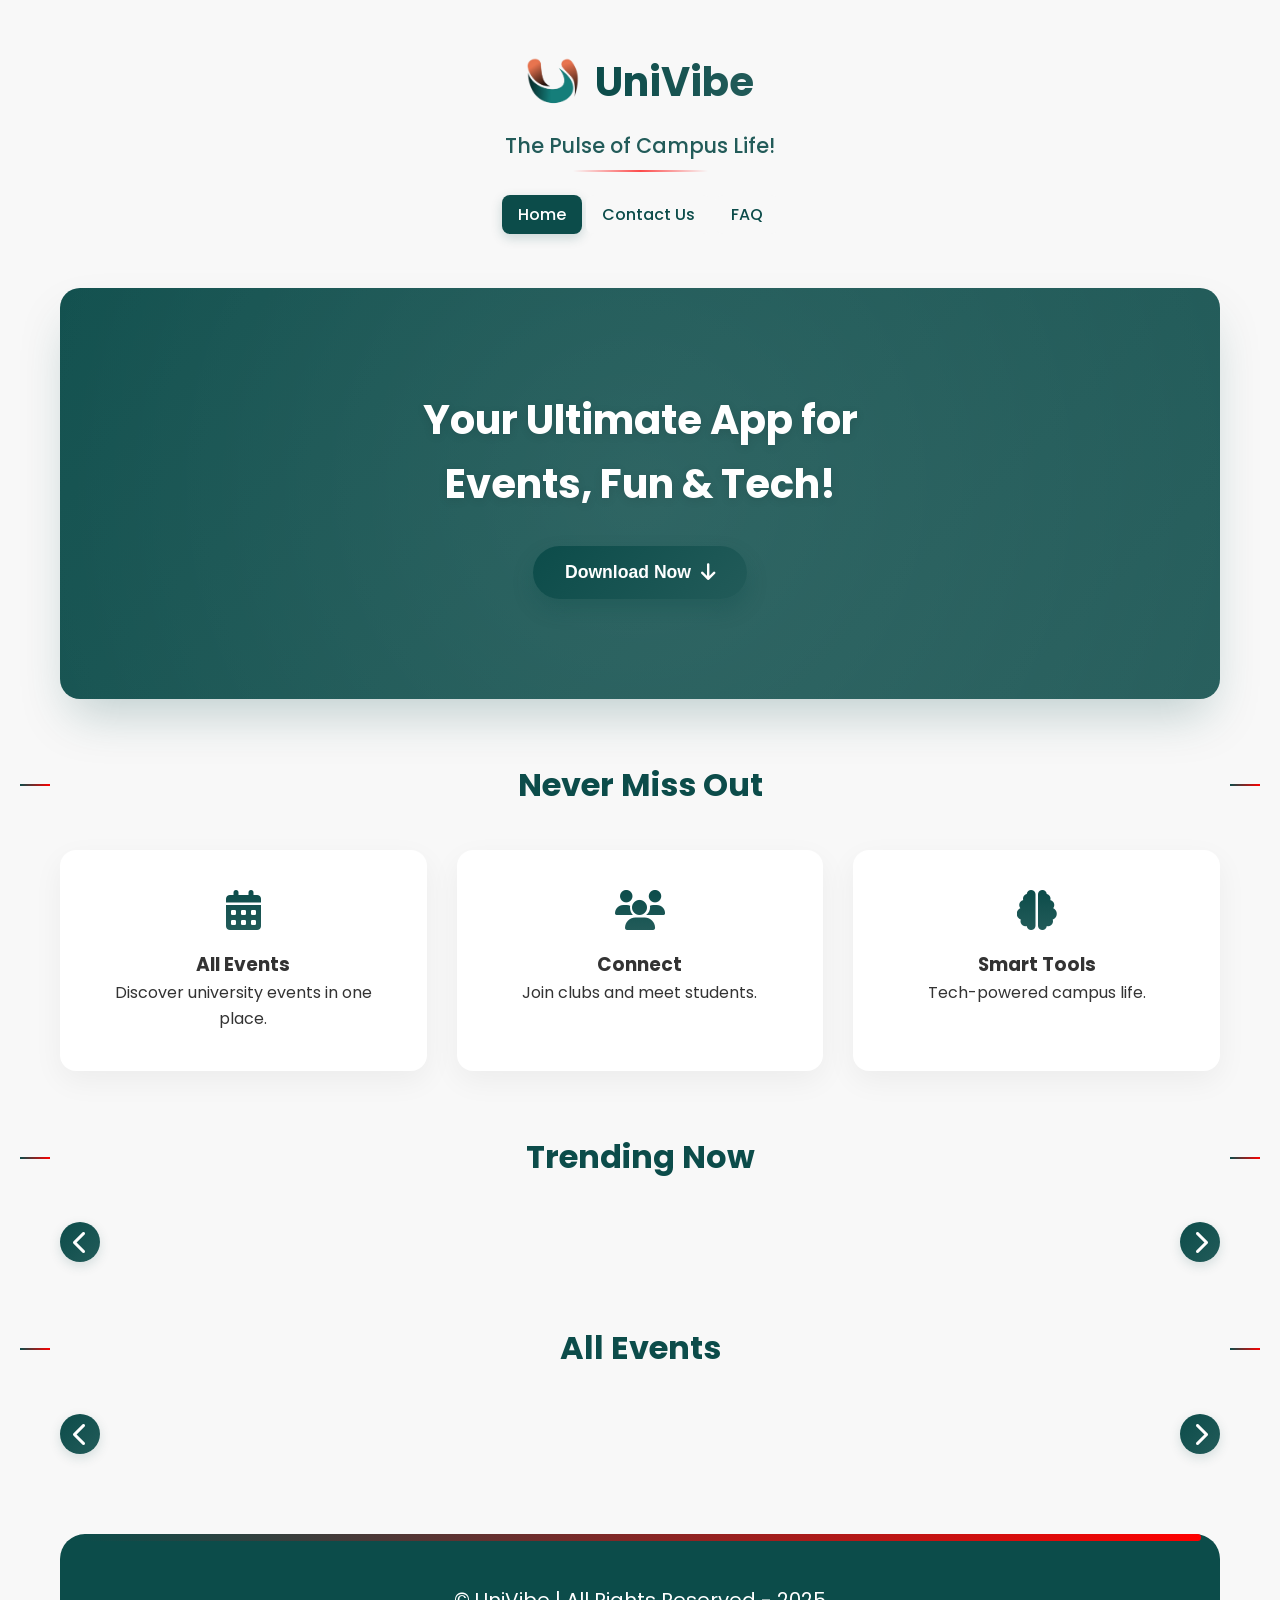
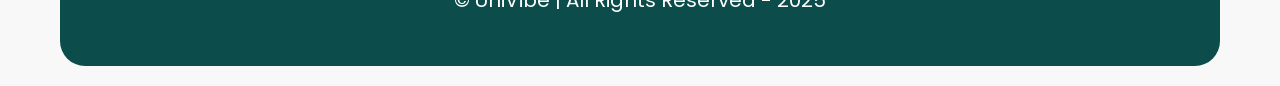
<file: index.html>
<!DOCTYPE html>
<html lang="en">
<head>
    <meta charset="UTF-8">
    <meta name="viewport" content="width=device-width, initial-scale=1.0">
    <title>UniVibe - The Pulse of Campus Life!</title>
    <link rel="icon" type="image/x-icon" href="univibe_logo.ico">
    <link rel="stylesheet" href="https://cdnjs.cloudflare.com/ajax/libs/font-awesome/6.4.0/css/all.min.css">
    <link href="https://fonts.googleapis.com/css2?family=Poppins:wght@300;400;500;600;700&display=swap" rel="stylesheet">
    <link rel="stylesheet" href="styles.css">
</head>
<body>
    <div class="app-container">
        <header class="app-header">
            <div class="header-content">
                <div class="logo-container">
                    <img src="univibe_logo.png" alt="UniVibe Logo" class="logo" id="logo">
                    <h1>UniVibe</h1>
                </div>
                <p class="tagline">The Pulse of Campus Life!</p>
                <nav class="main-nav">
                    <a href="index.html" class="nav-link active">Home</a>
                    <a href="contact.html" class="nav-link">Contact Us</a>
                    <a href="faq.html" class="nav-link">FAQ</a>
                </nav>
            </div>
        </header>

        <section class="hero">
            <div class="hero-content">
                <h2>Your Ultimate App for<br>Events, Fun & Tech!</h2>
                <div class="cta-buttons">
                    <button class="cta-button pulse">
                        <span>Download Now</span>
                        <i class="fas fa-arrow-down"></i>
                    </button>
                </div>
            </div>
        </section>
        <section class="features">
            <h2 class="section-title">Never Miss Out</h2>
            <div class="features-grid">
                <div class="feature-card">
                    <i class="fas fa-calendar-alt feature-icon"></i>
                    <h3>All Events</h3>
                    <p>Discover university events in one place.</p>
                </div>
                <div class="feature-card">
                    <i class="fas fa-users feature-icon"></i>
                    <h3>Connect</h3>
                    <p>Join clubs and meet students.</p>
                </div>
                <div class="feature-card">
                    <i class="fas fa-brain feature-icon"></i>
                    <h3>Smart Tools</h3>
                    <p>Tech-powered campus life.</p>
                </div>
            </div>
        </section>
        <section class="trending">
            <h2 class="section-title">Trending Now</h2>
            <div class="carousel-nav">
                <button id="trendingLeft" class="carousel-arrow"><i class="fas fa-chevron-left"></i></button>
                <div class="events-grid" id="trendingGrid"></div>
                <button id="trendingRight" class="carousel-arrow"><i class="fas fa-chevron-right"></i></button>
            </div>
        </section>

        <section class="popular-events">
            <h2 class="section-title">All Events</h2>
            <div class="carousel-nav">
                <button id="carouselLeft" class="carousel-arrow"><i class="fas fa-chevron-left"></i></button>
                <div class="events-grid" id="eventsGrid"></div>
                <button id="carouselRight" class="carousel-arrow"><i class="fas fa-chevron-right"></i></button>
            </div>
            <button id="seeMoreEvents" class="cta-button" style="display:none; margin: 30px auto 0 auto;">See More</button>
        </section>
        <footer class="app-footer">
            <p>© UniVibe | All Rights Reserved - 2025</p>
        </footer>
    </div>
    <script src="api-client.js"></script>
    <script src="script.js"></script>
</body>
</html>
</file>
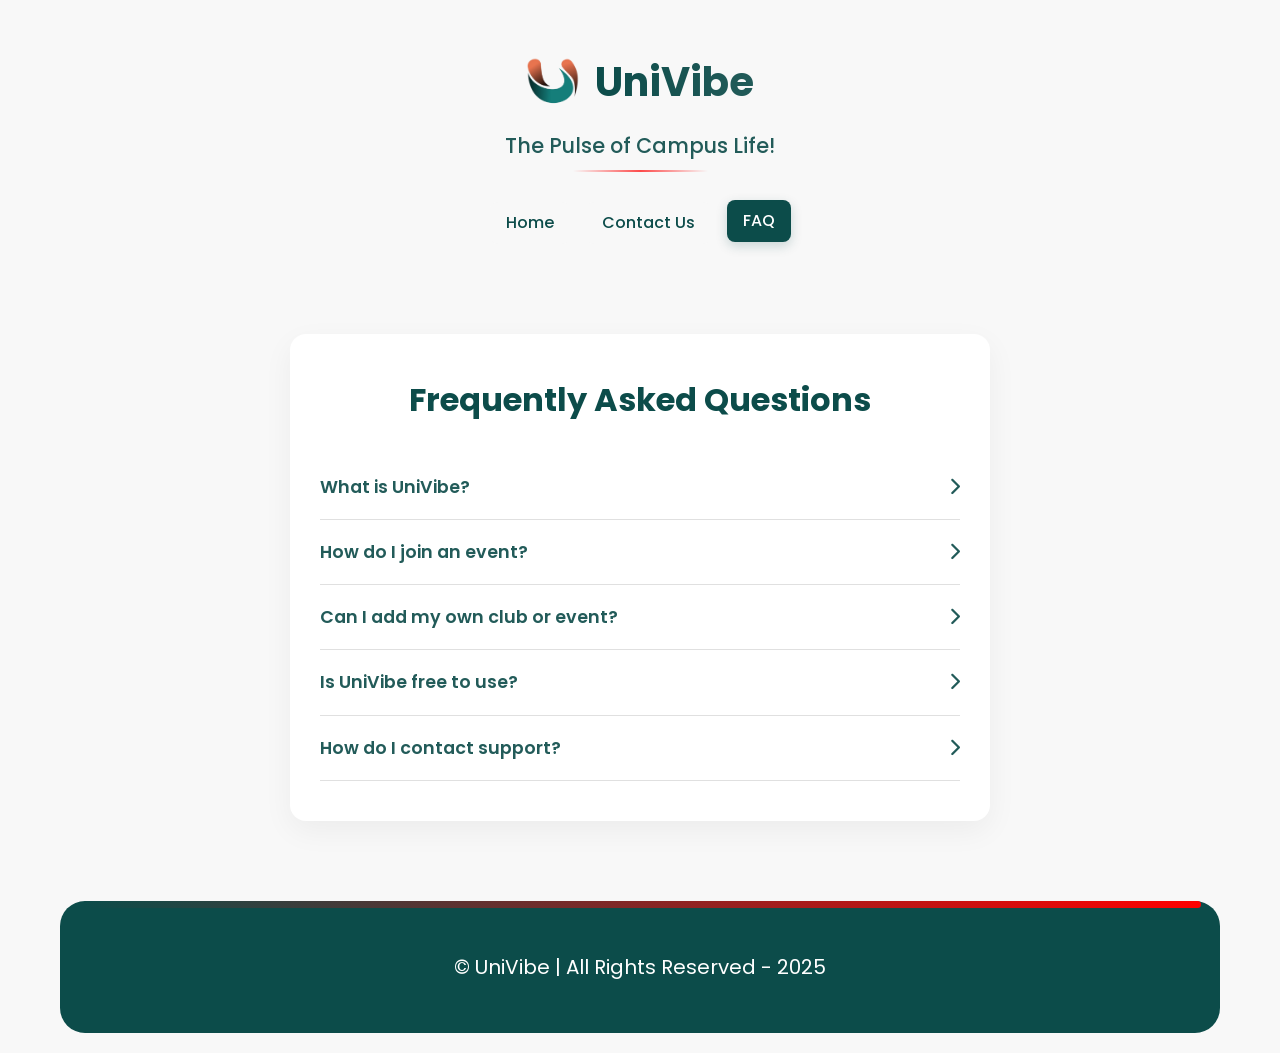
<file: faq.html>
<!DOCTYPE html>
<html lang="en">
<head>
    <meta charset="UTF-8">
    <meta name="viewport" content="width=device-width, initial-scale=1.0">
    <title>FAQ - UniVibe</title>
    <link rel="icon" type="image/x-icon" href="univibe_logo.ico">
    <link rel="stylesheet" href="https://cdnjs.cloudflare.com/ajax/libs/font-awesome/6.4.0/css/all.min.css">
    <link href="https://fonts.googleapis.com/css2?family=Poppins:wght@300;400;500;600;700&display=swap" rel="stylesheet">
    <link rel="stylesheet" href="styles.css">
    <style>
        .faq-section {
            max-width: 700px;
            margin: 60px auto;
            background: var(--white);
            border-radius: 16px;
            box-shadow: 0 10px 30px rgba(0, 0, 0, 0.05);
            padding: 40px 30px;
        }
        .faq-title {
            text-align: center;
            color: var(--primary-dark);
            font-size: 2rem;
            margin-bottom: 30px;
        }
        .faq-item {
            border-bottom: 1px solid #e0e0e0;
            padding: 18px 0;
        }
        .faq-question {
            font-weight: 600;
            font-size: 1.1rem;
            color: var(--primary-medium);
            cursor: pointer;
            display: flex;
            align-items: center;
            justify-content: space-between;
            transition: color 0.3s;
        }
        .faq-question:hover {
            color: var(--accent-red);
        }
        .faq-answer {
            max-height: 0;
            overflow: hidden;
            opacity: 0;
            transition: max-height 0.5s cubic-bezier(0.4,0,0.2,1), opacity 0.4s;
            color: var(--text-dark);
            font-size: 1rem;
            margin-top: 0;
        }
        .faq-item.active .faq-answer {
            max-height: 300px;
            opacity: 1;
            margin-top: 12px;
        }
        .faq-toggle {
            transition: transform 0.4s;
        }
        .faq-item.active .faq-toggle {
            transform: rotate(90deg);
            color: var(--accent-red);
        }
        .main-nav {
            display: flex;
            justify-content: center;
            gap: 16px;
            margin-top: 20px;
        }
    </style>
</head>
<body>
    <div class="app-container">
        <header class="app-header">
            <div class="header-content">
                <div class="logo-container">
                    <img src="univibe_logo.png" alt="UniVibe Logo" class="logo" id="logo">
                    <h1>UniVibe</h1>
                </div>
                <p class="tagline">The Pulse of Campus Life!</p>
                <nav class="main-nav">
                    <a href="index.html" class="nav-link">Home</a>
                    <a href="contact.html" class="nav-link">Contact Us</a>
                    <a href="faq.html" class="nav-link active">FAQ</a>
                </nav>
            </div>
        </header>
        <section class="faq-section">
            <h2 class="faq-title">Frequently Asked Questions</h2>
            <div class="faq-item">
                <div class="faq-question">What is UniVibe?<span class="faq-toggle"><i class="fas fa-chevron-right"></i></span></div>
                <div class="faq-answer">UniVibe is your all-in-one platform for discovering, joining, and managing university events and clubs. Stay connected and never miss out on campus life!</div>
            </div>
            <div class="faq-item">
                <div class="faq-question">How do I join an event?<span class="faq-toggle"><i class="fas fa-chevron-right"></i></span></div>
                <div class="faq-answer">Simply click the "Join Now" button on any event card. You'll be guided through the registration process or redirected to the event's details page.</div>
            </div>
            <div class="faq-item">
                <div class="faq-question">Can I add my own club or event?<span class="faq-toggle"><i class="fas fa-chevron-right"></i></span></div>
                <div class="faq-answer">Yes! Use the "Contact Us" page to submit your club or event. Our team will review your submission and get in touch with you for verification.</div>
            </div>
            <div class="faq-item">
                <div class="faq-question">Is UniVibe free to use?<span class="faq-toggle"><i class="fas fa-chevron-right"></i></span></div>
                <div class="faq-answer">Absolutely! UniVibe is free for all students and clubs. Enjoy all features without any charges.</div>
            </div>
            <div class="faq-item">
                <div class="faq-question">How do I contact support?<span class="faq-toggle"><i class="fas fa-chevron-right"></i></span></div>
                <div class="faq-answer">You can reach out to us anytime via the "Contact Us" page. We aim to respond to all queries within 24 hours.</div>
            </div>
        </section>
        <footer class="app-footer">
            <p>© UniVibe | All Rights Reserved - 2025</p>
        </footer>
    </div>
    <script>
        // FAQ accordion effect
        document.querySelectorAll('.faq-question').forEach(q => {
            q.addEventListener('click', function() {
                const item = this.parentElement;
                item.classList.toggle('active');
                // Close others
                document.querySelectorAll('.faq-item').forEach(other => {
                    if (other !== item) other.classList.remove('active');
                });
            });
        });
        // Logo click effect
        document.addEventListener('DOMContentLoaded', function() {
            const logo = document.getElementById('logo');
            if (logo) {
                logo.addEventListener('click', () => {
                    logo.style.transform = 'rotate(360deg)';
                    setTimeout(() => {
                        logo.style.transform = '';
                    }, 1000);
                });
            }
        });
    </script>
</body>
</html>
</file>
<file: styles.css>
:root {
    --primary-dark: #0C4C4A;
    --primary-medium: #225B59;
    --accent-red: #FF0000;
    --black: #000000;
    --white: #FFFFFF;
    --light-bg: #F8F8F8;
    --text-dark: #333333;
    --text-light: #777777;
}

* {
    margin: 0;
    padding: 0;
    box-sizing: border-box;
}

body {
    font-family: 'Poppins', sans-serif;
    background-color: var(--light-bg);
    color: var(--text-dark);
    line-height: 1.6;
}

.app-container {
    max-width: 1200px;
    margin: 0 auto;
    padding: 20px;
}

.app-header {
    text-align: center;
    padding: 30px 0;
    position: relative;
}

.header-content {
    display: flex;
    flex-direction: column;
    align-items: center;
    gap: 10px;
}

.logo-container {
    display: flex;
    align-items: center;
    gap: 15px;
}

.logo {
    height: 50px;
    transition: all 0.4s cubic-bezier(0.68, -0.6, 0.32, 1.6);
}

.logo:hover {
    transform: rotate(15deg) scale(1.1);
    filter: drop-shadow(0 5px 15px rgba(12, 76, 74, 0.3));
}

.app-header h1 {
    font-size: 2.5rem;
    background: linear-gradient(to right, var(--primary-dark), var(--primary-medium));
    -webkit-background-clip: text;
    background-clip: text;
    color: transparent;
    font-weight: 700;
}

.tagline {
    font-size: 1.3rem;
    color: var(--primary-medium);
    font-weight: 500;
    position: relative;
    margin-top: 5px;
}

.tagline::after {
    content: '';
    display: block;
    width: 50%;
    height: 2px;
    background: linear-gradient(to right, transparent, var(--accent-red), transparent);
    margin: 8px auto 0;
    opacity: 0.7;
}

.main-nav {
    margin-top: 20px;
}

.nav-link {
    color: var(--primary-dark);
    text-decoration: none;
    font-weight: 500;
    padding: 8px 16px;
    border-radius: 8px;
    transition: all 0.3s ease;
    background: var(--light-bg);
}

.nav-link:hover {
    background: var(--primary-dark);
    color: var(--white);
    transform: translateY(-2px);
    box-shadow: 0 4px 12px rgba(12, 76, 74, 0.2);
}

.nav-link.active {
    background: var(--primary-dark);
    color: var(--white) !important;
    transform: translateY(-2px);
    box-shadow: 0 4px 12px rgba(12, 76, 74, 0.2);
}

.hero {
    background: linear-gradient(135deg, var(--primary-dark), var(--primary-medium));
    color: var(--white);
    padding: 100px 20px;
    margin: 30px 0;
    border-radius: 20px;
    text-align: center;
    position: relative;
    overflow: hidden;
    box-shadow: 0 25px 50px -12px rgba(12, 76, 74, 0.25);
}

.hero::before {
    content: '';
    position: absolute;
    top: -50%;
    left: -50%;
    width: 200%;
    height: 200%;
    background: radial-gradient(circle, rgba(255,255,255,0.1) 0%, rgba(255,255,255,0) 70%);
    animation: rotate 15s linear infinite;
}

@keyframes rotate {
    0% { transform: rotate(0deg); }
    100% { transform: rotate(360deg); }
}

.hero h2 {
    font-size: 2.5rem;
    margin-bottom: 30px;
    position: relative;
    text-shadow: 0 2px 10px rgba(0,0,0,0.1);
}

.cta-button {
    background: linear-gradient(135deg, var(--primary-dark), var(--primary-medium));
    color: white;
    border: none;
    padding: 16px 32px;
    border-radius: 50px;
    font-size: 1.1rem;
    font-weight: 600;
    cursor: pointer;
    position: relative;
    overflow: hidden;
    box-shadow: 0 10px 20px rgba(12, 76, 74, 0.3);
    transition: all 0.4s cubic-bezier(0.25, 0.8, 0.25, 1);
    display: inline-flex;
    align-items: center;
    justify-content: center;
    gap: 10px;
    z-index: 1;
}

.cta-button::before {
    content: '';
    position: absolute;
    top: 0;
    left: 0;
    width: 100%;
    height: 100%;
    background: linear-gradient(135deg, var(--primary-medium), var(--accent-red));
    opacity: 0;
    transition: opacity 0.4s ease;
    z-index: -1;
}

.cta-button:hover {
    transform: translateY(-3px);
    box-shadow: 0 15px 30px rgba(12, 76, 74, 0.4);
}

.cta-button:hover::before {
    opacity: 1;
}

.cta-button i {
    font-size: 1.2rem;
    transition: transform 0.3s ease;
}

.cta-button:hover i {
    transform: translateX(5px);
}

@keyframes pulse {
    0% { transform: translateY(0) scale(1); box-shadow: 0 0 0 0 rgba(255, 0, 0, 0.4); }
    50% { transform: translateY(-5px) scale(1.05); box-shadow: 0 10px 25px rgba(255, 0, 0, 0.3); }
    100% { transform: translateY(0) scale(1); box-shadow: 0 0 0 0 rgba(255, 0, 0, 0); }
}

.pulse {
    animation: pulse 2s infinite;
}

.features {
    margin: 60px 0;
}

.section-title {
    text-align: center;
    margin: 0 auto 40px;
    color: var(--primary-dark);
    position: relative;
    font-size: 2rem;
}

.section-title::before,
.section-title::after {
    content: '';
    position: absolute;
    top: 50%;
    width: 30px;
    height: 2px;
    background: linear-gradient(to right, var(--primary-dark), var(--accent-red));
}

.section-title::before {
    left: -40px;
}

.section-title::after {
    right: -40px;
}

.features-grid {
    display: grid;
    grid-template-columns: repeat(auto-fit, minmax(300px, 1fr));
    gap: 30px;
}

.feature-card {
    background: var(--white);
    border-radius: 16px;
    padding: 40px 30px;
    text-align: center;
    box-shadow: 0 10px 30px rgba(0, 0, 0, 0.05);
    transition: all 0.4s ease;
    position: relative;
    overflow: hidden;
}

.feature-card::after {
    content: '';
    position: absolute;
    bottom: 0;
    left: 0;
    width: 100%;
    height: 4px;
    background: linear-gradient(to right, var(--primary-dark), var(--accent-red));
    transform: scaleX(0);
    transform-origin: left;
    transition: transform 0.4s ease;
}

.feature-card:hover {
    transform: translateY(-10px);
    box-shadow: 0 15px 35px rgba(0, 0, 0, 0.1);
}

.feature-card:hover::after {
    transform: scaleX(1);
}

.feature-icon {
    font-size: 2.5rem;
    background: linear-gradient(to bottom, var(--primary-dark), var(--primary-medium));
    -webkit-background-clip: text;
    background-clip: text;
    color: transparent;
    margin-bottom: 20px;
}

.trending, .popular-events {
    margin: 60px 0;
}

.event-card {
    background: var(--white);
    border-radius: 16px;
    overflow: hidden;
    box-shadow: 0 10px 30px rgba(0, 0, 0, 0.05);
    transition: all 0.4s ease;
    max-width: 400px;
    min-width: 320px;
    width: 100%;
    min-height: 480px;
    display: flex;
    flex-direction: column;
    margin: 0 auto;
    position: relative;
}

.event-card:hover {
    transform: translateY(-5px);
    box-shadow: 0 15px 35px rgba(0, 0, 0, 0.1);
}

.event-image {
    height: 220px;
    min-height: 220px;
    max-height: 220px;
    background-size: cover;
    background-position: center;
    position: relative;
}

.event-image::after {
    content: '';
    position: absolute;
    bottom: 0;
    left: 0;
    width: 100%;
    height: 50%;
    background: linear-gradient(to top, rgba(0,0,0,0.7), transparent);
}

.event-category {
    position: absolute;
    top: 15px;
    right: 15px;
    background: var(--accent-red);
    color: white;
    padding: 5px 15px;
    border-radius: 20px;
    font-size: 0.8rem;
    font-weight: bold;
    z-index: 1;
}

.event-details {
    flex: 1;
    padding: 30px;
    display: flex;
    flex-direction: column;
    justify-content: flex-start;
    position: relative;
    padding-bottom: 76px;
}

.event-date {
    color: var(--primary-medium);
    font-size: 0.9rem;
    margin-bottom: 10px;
    font-weight: 500;
}

.event-details h3 {
    color: var(--primary-dark);
    font-size: 1.5rem;
    margin-bottom: 15px;
}

.event-button {
    background: linear-gradient(to right, var(--primary-dark), var(--primary-medium));
    color: white;
    border: none;
    padding: 10px 22px;
    border-radius: 8px;
    font-weight: 500;
    cursor: pointer;
    transition: all 0.3s ease;
    display: inline-block;
    font-size: 1rem;
    width: auto;
    box-shadow: 0 2px 8px rgba(12, 76, 74, 0.10);
    position: absolute;
    left: 30px;
    bottom: 30px;
    margin-top: 0;
    align-self: auto;
}

.event-button:hover {
    transform: translateY(-2px);
    box-shadow: 0 5px 15px rgba(12, 76, 74, 0.3);
}

.event-details::after {
    content: '';
    display: block;
    height: 16px;
    width: 100%;
}

.events-grid {
    display: grid;
    grid-template-columns: repeat(auto-fill, minmax(300px, 1fr));
    gap: 30px;
    transition: transform 0.5s cubic-bezier(0.4,0,0.2,1), opacity 0.5s;
}

.app-footer {
    background: var(--primary-dark);
    color: var(--white);
    padding: 50px 0;
    margin-top: 80px;
    text-align: center;
    position: relative;
    border-radius: 25px;
    font-size: 20px;
}

.app-footer::before {
    content: '';
    position: absolute;
    top: 0px;
    left: 2%;
    width: 96.4%;
    height: 7px;
    background: linear-gradient(to right, var(--primary-dark), var(--accent-red));
    border-radius: 40px;
}

.social-links {
    margin-top: 20px;
}

.social-links a {
    color: var(--white);
    font-size: 1.3rem;
    margin: 0 15px;
    transition: all 0.3s ease;
    display: inline-block;
}

.social-links a:hover {
    color: var(--accent-red);
    transform: translateY(-3px);
}

@media (max-width: 768px) {
    .app-header h1 {
        font-size: 2rem;
    }
    
    .tagline {
        font-size: 1.1rem;
    }
    
    .hero h2 {
        font-size: 1.8rem;
    }
    
    .section-title {
        font-size: 1.5rem;
    }
    
    .section-title::before,
    .section-title::after {
        width: 20px;
    }
    
    .section-title::before {
        left: -25px;
    }
    
    .section-title::after {
        right: -25px;
    }
    
    .event-card {
        flex-direction: column;
    }
    
    .event-image {
        height: 200px;
        width: 100%;
    }
    .app-footer{
        font-size: 16px;
    }
    .app-footer::before{
        width: 89.5%;
        left:5.5%;
    }
    .carousel-arrow {
        display: none !important;
    }
    .carousel-nav .events-grid {
        grid-template-columns: 1fr;
    }
}

.contact-form {
    margin: 60px 0;
    padding: 40px 0;
}

.contact-form-container {
    max-width: 600px;
    margin: 0 auto;
    padding: 30px;
    background: var(--white);
    border-radius: 16px;
    box-shadow: 0 10px 30px rgba(0, 0, 0, 0.05);
}

.form-group {
    margin-bottom: 25px;
}

.form-group label {
    display: block;
    margin-bottom: 8px;
    color: var(--primary-dark);
    font-weight: 500;
}

.form-group input,
.form-group select,
.form-group textarea {
    width: 100%;
    padding: 12px 15px;
    border: 2px solid #e0e0e0;
    border-radius: 8px;
    font-family: 'Poppins', sans-serif;
    font-size: 1rem;
    color: var(--text-dark);
    background-color: var(--light-bg);
    transition: all 0.3s ease;
}

.form-group input:focus,
.form-group select:focus,
.form-group textarea:focus {
    outline: none;
    border-color: var(--primary-medium);
    box-shadow: 0 0 0 3px rgba(34, 91, 89, 0.1);
}

.form-group textarea {
    resize: vertical;
    min-height: 120px;
}

.file-hint {
    display: block;
    margin-top: 5px;
    color: var(--text-light);
    font-size: 0.85rem;
}

input[type="file"] {
    width: 100%;
    padding: 10px;
    border: 2px dashed var(--primary-medium);
    border-radius: 8px;
    background-color: var(--light-bg);
    cursor: pointer;
    transition: all 0.3s ease;
}

input[type="file"]:hover {
    border-color: var(--primary-dark);
    background-color: rgba(34, 91, 89, 0.05);
}

input[type="file"]::file-selector-button {
    background-color: var(--primary-medium);
    color: white;
    padding: 8px 16px;
    border: none;
    border-radius: 4px;
    cursor: pointer;
    margin-right: 10px;
    transition: all 0.3s ease;
}

input[type="file"]::file-selector-button:hover {
    background-color: var(--primary-dark);
}

.contact-form .cta-button {
    width: 100%;
    margin-top: 20px;
}

@media (max-width: 768px) {
    .contact-form-container {
        padding: 20px;
    }
    
    .form-group input,
    .form-group select,
    .form-group textarea {
        padding: 10px 12px;
    }
}

.carousel-nav {
    display: flex;
    align-items: center;
    justify-content: center;
    gap: 10px;
    position: relative;
}

.carousel-arrow {
    background: linear-gradient(135deg, var(--primary-dark), var(--primary-medium));
    color: white;
    border: none;
    border-radius: 50%;
    width: 40px;
    height: 40px;
    display: flex;
    align-items: center;
    justify-content: center;
    font-size: 1.5rem;
    cursor: pointer;
    box-shadow: 0 4px 12px rgba(12, 76, 74, 0.15);
    transition: background 0.3s, transform 0.2s;
    z-index: 2;
}

.carousel-arrow:hover {
    background: var(--accent-red);
    color: white;
    transform: scale(1.1);
}

.carousel-nav .events-grid {
    flex: 1;
    display: grid;
    grid-template-columns: repeat(auto-fill, minmax(300px, 1fr));
    gap: 30px;
}
</file>
